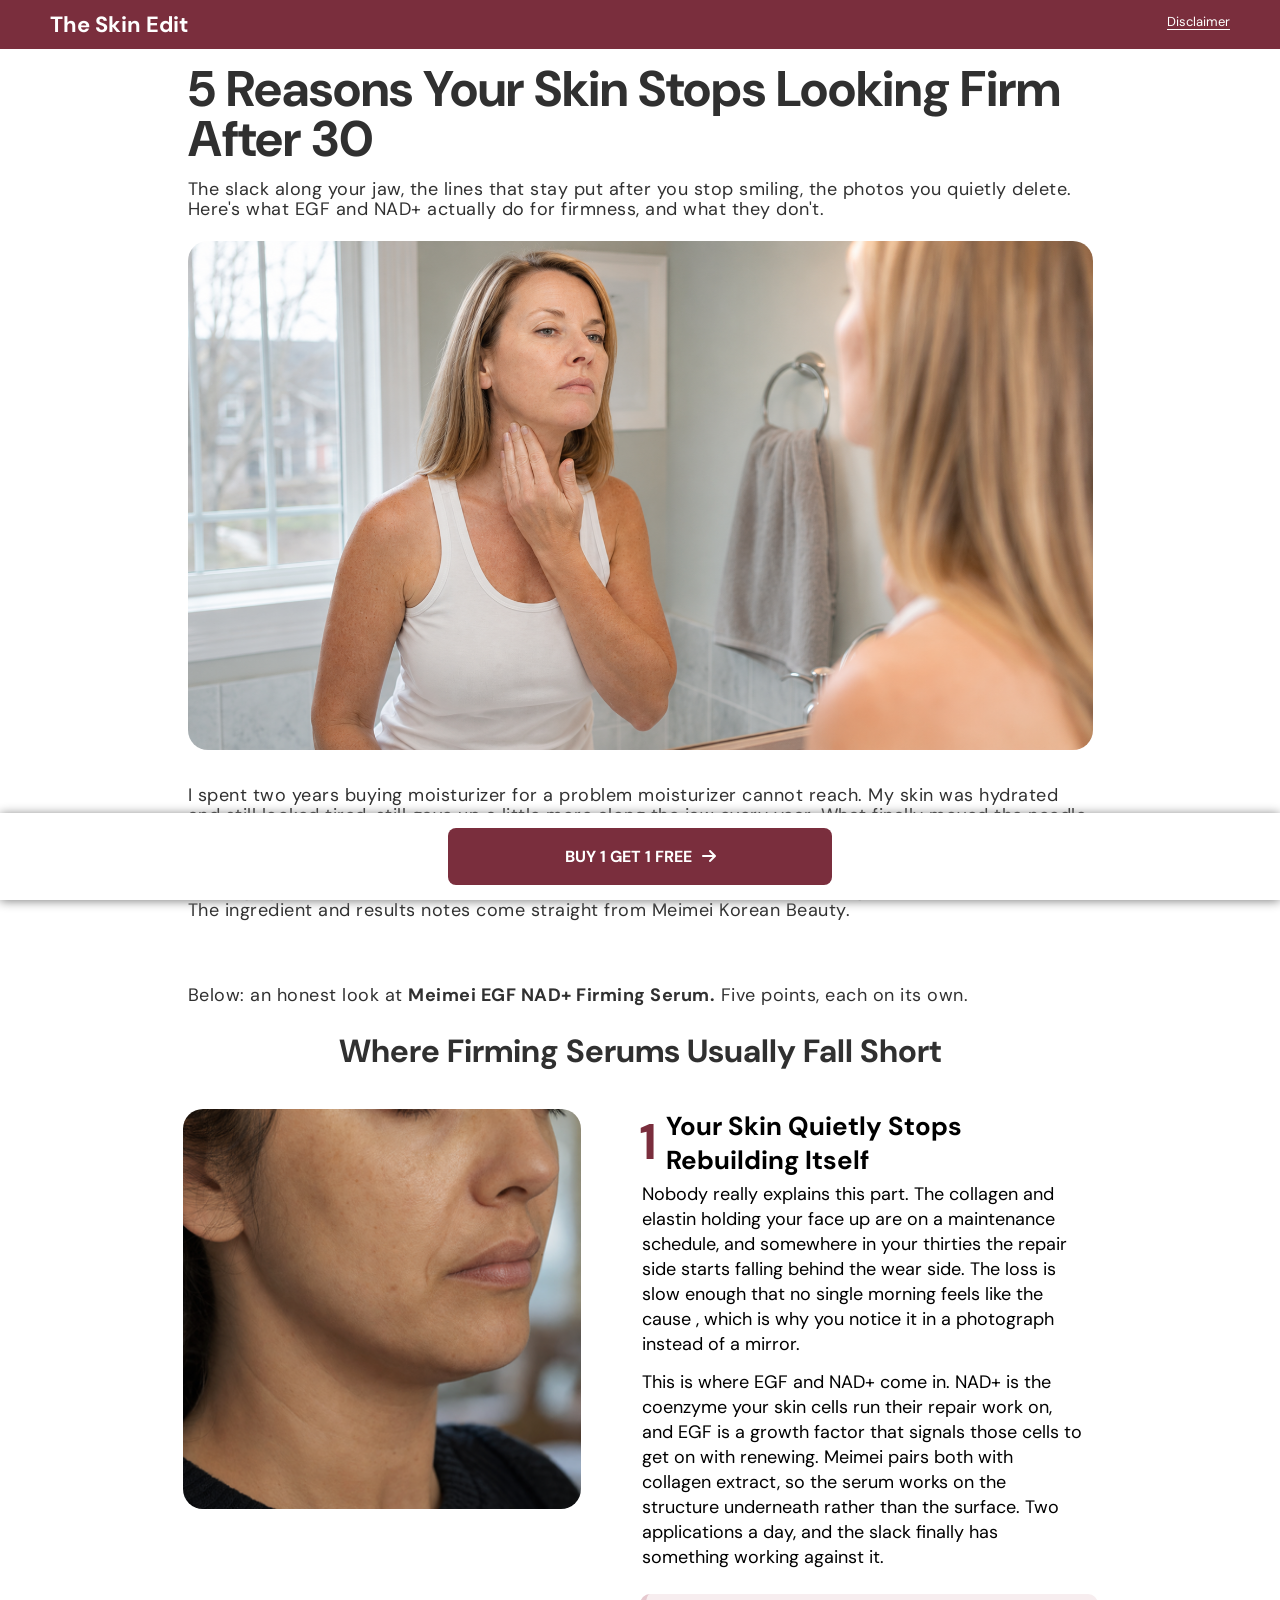
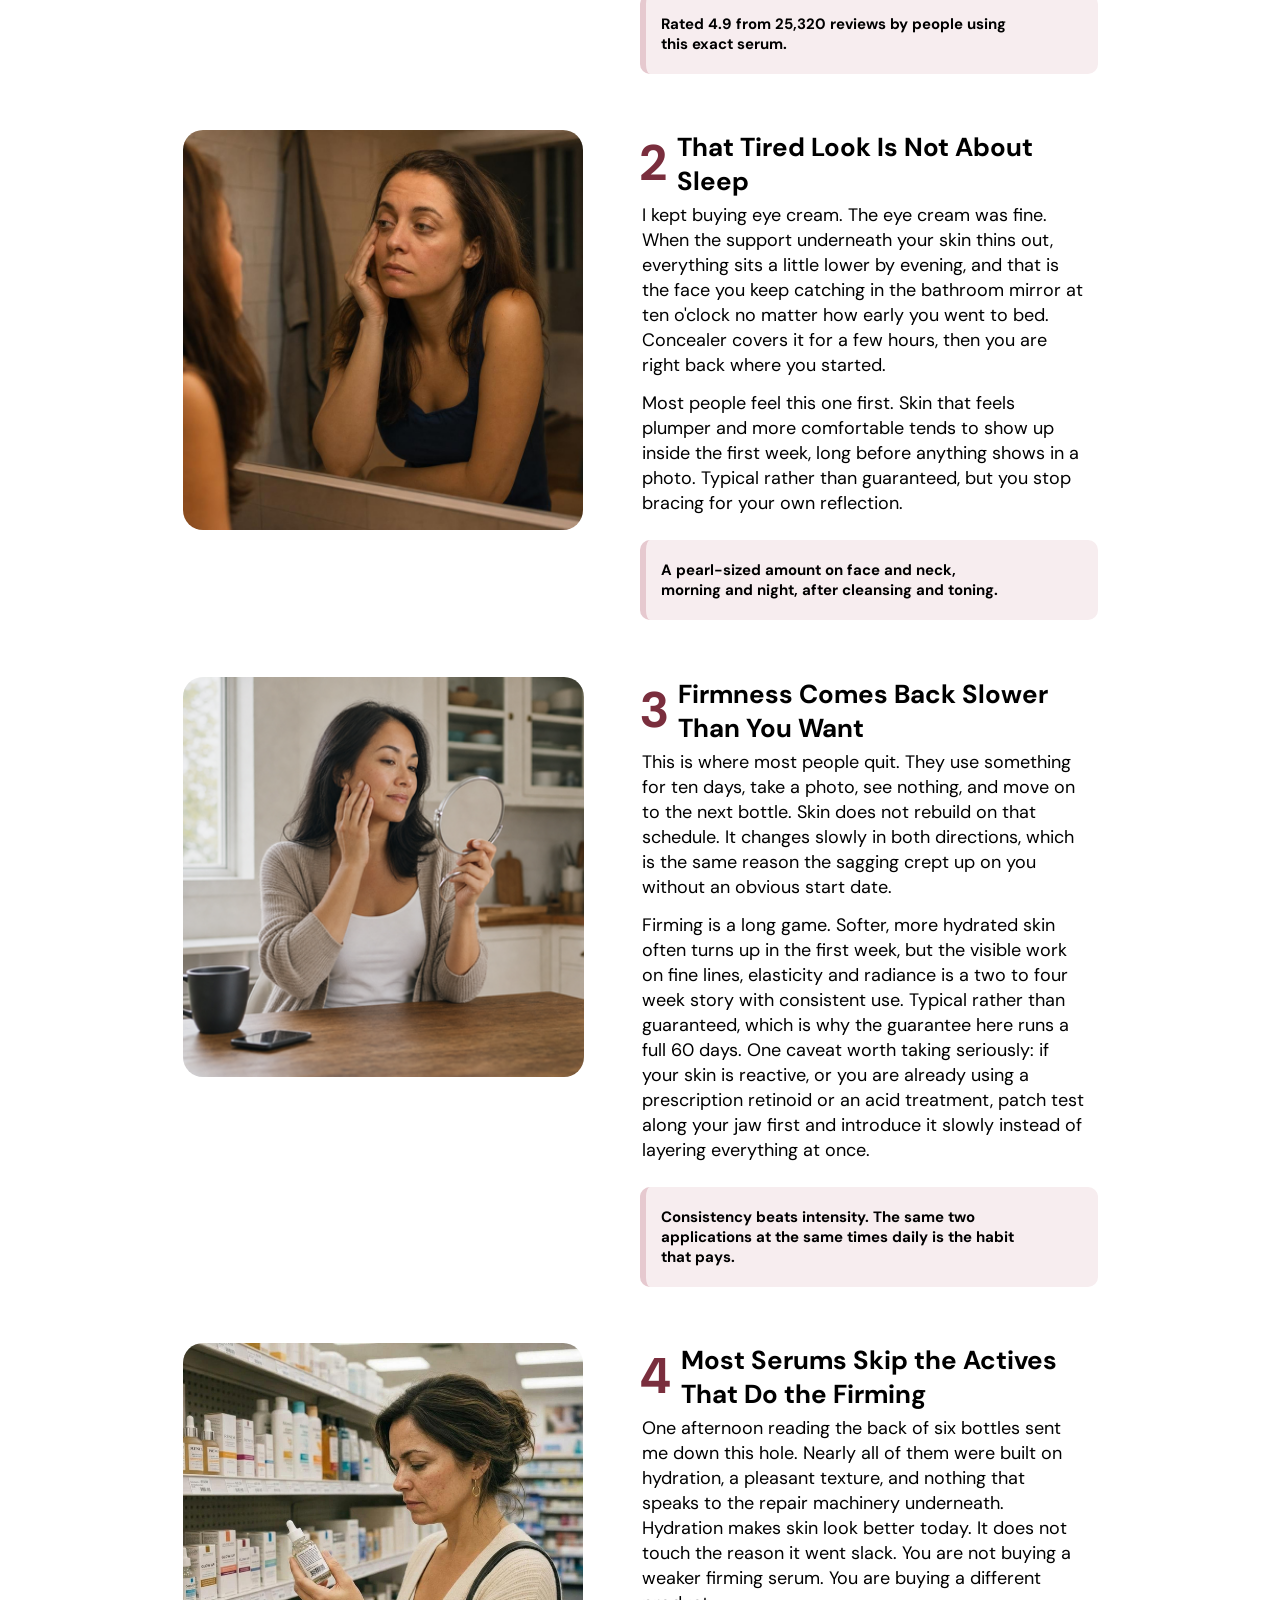
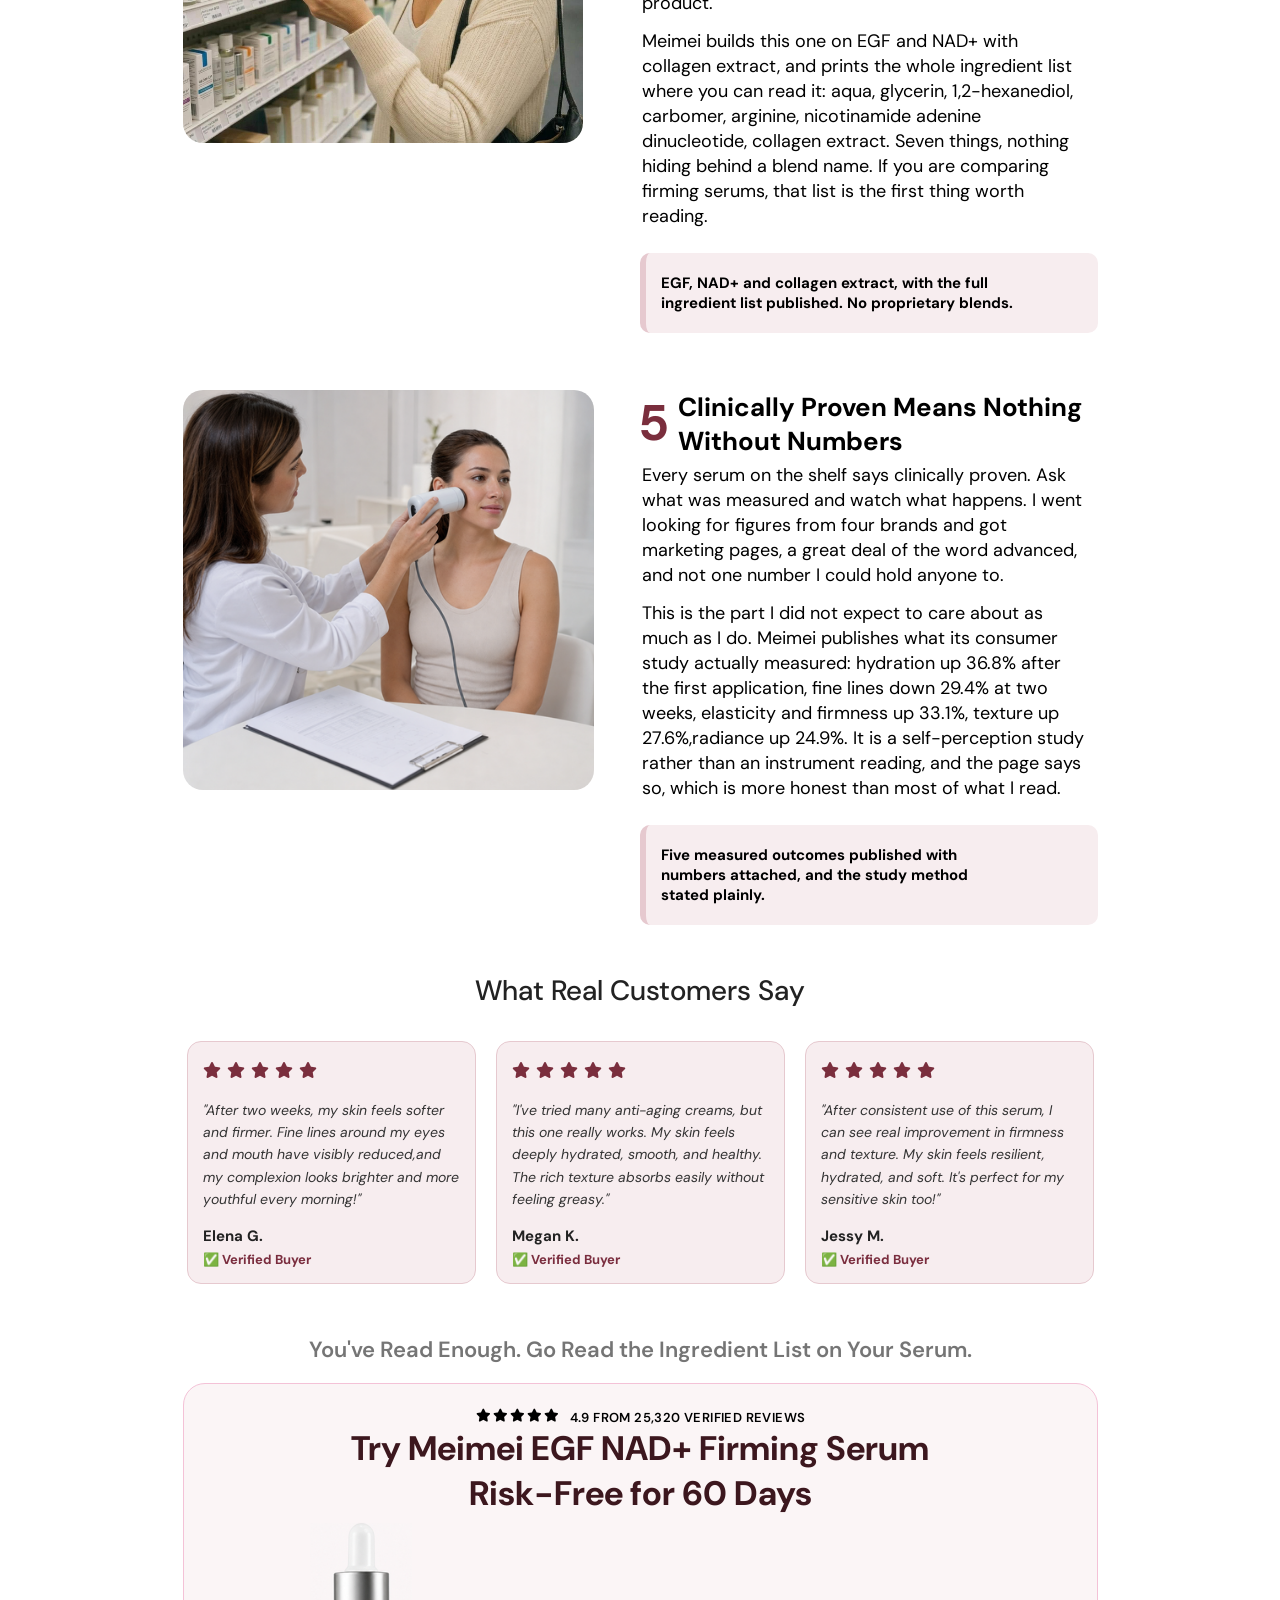
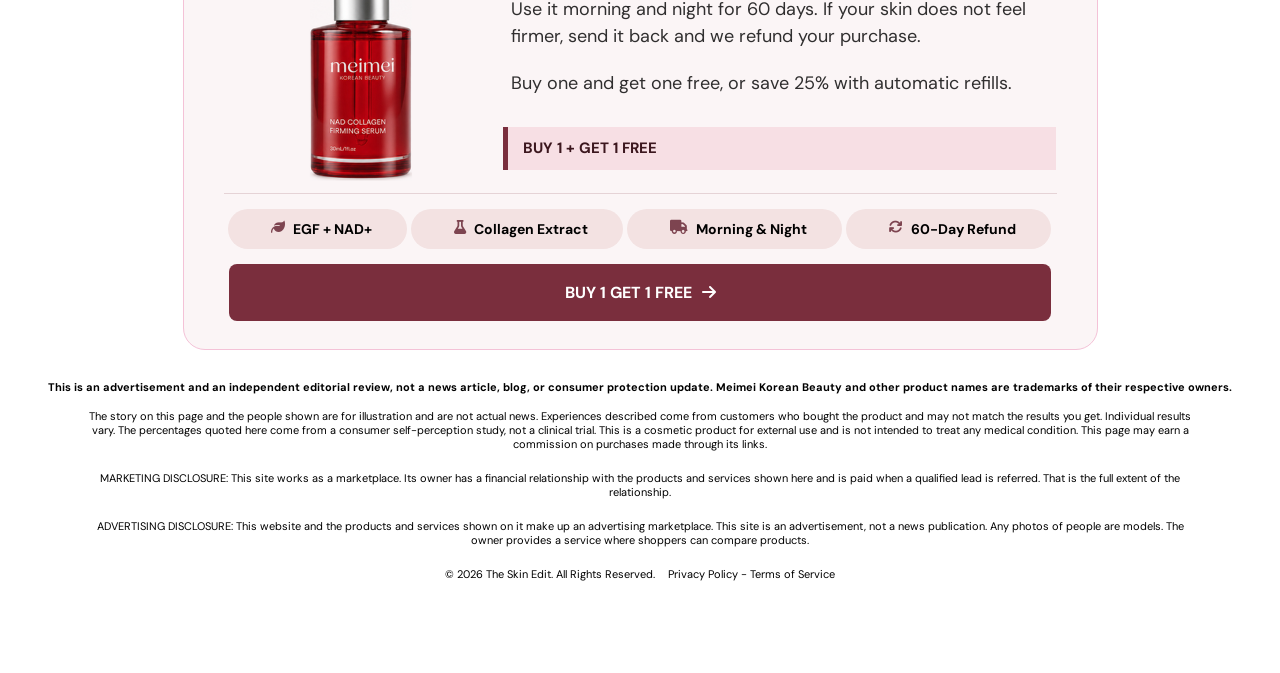
<file: skincare-page/index.html>
<!DOCTYPE html>
<html lang="en">
<head>
  <meta charset="UTF-8">
  <meta name="viewport" content="width=device-width, initial-scale=1.0">
  <title>skin care</title>
                                  <!-- EXTERNAL CSS CDN -->
  <link rel="stylesheet" href="style2.css">
                                  <!-- FONT AWSM CDN -->
  <link rel="stylesheet" href="https://cdnjs.cloudflare.com/ajax/libs/font-awesome/6.7.2/css/all.min.css">
                                  <!-- FONT-FAMILY CDN -->
 
<link rel="preconnect" href="https://fonts.googleapis.com">
<link rel="preconnect" href="https://fonts.gstatic.com" crossorigin>
<link href="https://fonts.googleapis.com/css2?family=DM+Sans:wght@100..900&display=swap" rel="stylesheet">

  </head>
  <body>
       <!------------------------------------------------------ HEADER START --------------------------------------------------------------------->
    <header>
        <div class="container">
            <nav>
                <div class="logo"><h2>The Skin Edit</h2></div>
                <div class="nav-link">
                     <a href="#popup" class="navanchor">Disclaimer</a>
                </div>
                <div id="popup" class="modal">
                    <div class="modal-content">
                        <a href="#" class="closebtn">&times;</a>
                        <h2>Disclaimer</h2>
                        <p>Meimei Korean Beauty and other brand names on this page are trademarks of their respective owners. 
                        This page is an independent editorial review and is not affiliated with, endorsed by, or sponsored
                        by those brands.</p>
        
                        <p>This page is an advertisement and not a news article, blog, or consumer protection update. The story 
                        and any person featured are for illustration only, and results described may not reflect what you
                        personally experience. This page may receive compensation for clicks on or purchases of the products featured.</p>
         
                        <p>Results vary between individuals, and the percentages quoted on this page come from a consumer 
                        self-perception study rather than a clinical trial. This is a cosmetic product for external use only. Patch
                        test before first use, keep it away from the eye area, and stop using it if irritation appears. Speak to a 
                        dermatologist first if your skin is reactive or you are using prescription retinoids or acid treatments. Product details,
                        pricing, and availability are set by the retailer and can change at any time. Please confirm the current details on the 
                        official Meimei Korean Beauty website before you buy.</p>
                    </div>
                </div>
            </nav>
        </div>
    </header>
    <!------------------------------------------------------ HEADER END -------------------------------------------------------------------------->
    <main>
        <!------------------------------------------------------MAIN SECTION-1 START --------------------------------------------------------------------->
    <section class="sec-1">
        <div class="container">

            <div class="content">
                <h1>5 Reasons Your Skin Stops Looking Firm After 30</h1>
                <p class="sec1-p1">The slack along your jaw, the lines that stay put after you stop smiling, the photos you
                 quietly delete. Here's what EGF and NAD+ actually do for firmness, and what they don't.</p>
                 <div class="sec1-img">
                    <img src="allimg/main-sec/img-1.png"/>
                 </div>
                 <p class="sec1-p1">I spent two years buying moisturizer for a problem moisturizer cannot reach. My skin was hydrated 
                and still looked tired, still gave up a little more along the jaw every year. What finally moved the needle was a 
                firming serum built on EGF and NAD+ instead of another cream promising to plump the surface.</p>

                 <p class="sec1-p1">The five points below are what I wish someone had explained before I started spending 
                real money on anti-aging serums. What actually causes the slack, and what a proper firming formula does
                about it. The ingredient and results notes come straight from Meimei Korean Beauty.</p>
                <br>
                <p class="sec1-p1">Below: an honest look at <strong>Meimei EGF NAD+ Firming Serum.</strong> Five points, each on its own.</p>
            </div>
            
        </div>
    </section>
    <!------------------------------------------------------MAIN SECTION-1 OVER ---------------------------------------------------------------------->
    <!------------------------------------------------------SECTION-2 START ---------------------------------------------------------------------->
     <section class="sec-1">
        <div class="container">
            <h2 class="sec2heading">Where Firming Serums Usually Fall Short</h2>
            <div class="sec-2">
                 

                <aside>
                    <img src="allimg/sec-2/img-2.png">
                </aside>
                <article>
                    <h3><p>1</p>Your Skin Quietly Stops Rebuilding Itself</h3>
                    <div class="sec-2pg">
                        <p>Nobody really explains this part. The collagen and elastin 
                        holding your face up are on a maintenance schedule, and somewhere
                        in your thirties the repair side starts falling behind the wear side.
                        The loss is slow enough that no single morning feels like the cause
                        , which is why you notice it in a photograph instead of a mirror.</p>
                        <p>This is where EGF and NAD+ come in. NAD+ is the coenzyme your 
                        skin cells run their repair work on, and EGF is a growth factor that
                     signals those cells to get on with renewing. Meimei pairs both with
                      collagen extract, so the serum works on the structure underneath rather
                       than the surface. Two applications a day, and the slack finally has 
                       something working against it.</p>
                    </div>
                    <div class="rate">
                        <h5>Rated 4.9 from 25,320 reviews by people using this exact serum.</h5>
                    </div>
                </article>

            </div>
               
        </div>
    </section>
     <!------------------------------------------------------SECTION-2 END ---------------------------------------------------------------------->
     <!------------------------------------------------------SECTION-3 START ---------------------------------------------------------------------->
     <section class="sec-1">
        <div class="container">
            <div class="sec-3">
                 

                <aside>
                    <img src="allimg/sec-2/img-3.png">
                </aside>
                <article>
                    <h3><p>2</p>That Tired Look Is Not About Sleep</h3>
                    <div class="sec-3pg">
                        <p>I kept buying eye cream. The eye cream was fine. When the support
                        underneath your skin thins out, everything sits a little lower
                        by evening, and that is the face you keep catching in the bathroom 
                        mirror at ten o'clock no matter how early you went to bed. Concealer
                         covers it for a few hours, then you are right back where you started.</p>
                        <p>Most people feel this one first. Skin that feels plumper and more 
                        comfortable tends to show up inside the first week, long before 
                        anything shows in a photo. Typical rather than guaranteed, but you 
                        stop bracing for your own reflection.</p>
                    </div>
                    <div class="rate">
                        <h5>A pearl-sized amount on face and neck, morning and night, after cleansing and toning.</h5>
                    </div>
                </article>

            </div>
               
        </div>
    </section>
     <!------------------------------------------------------SECTION-3 END ---------------------------------------------------------------------->
     <!------------------------------------------------------SECTION-4 START ---------------------------------------------------------------------->
     <section class="sec-1">
        <div class="container">
            <div class="sec-4">
                
                <aside>
                    <img src="allimg/sec-2/img-4.png">
                </aside>
                <article>
                    <h3><p>3</p>Firmness Comes Back Slower Than You Want</h3>
                    <div class="sec-4pg">
                        <p>This is where most people quit. They use something for ten days,
                        take a photo, see nothing, and move on to the next bottle. Skin
                        does not rebuild on that schedule. It changes slowly in both 
                        directions, which is the same reason the sagging crept up on 
                        you without an obvious start date.</p>
                        <p>Firming is a long game. Softer, more hydrated skin often 
                        turns up in the first week, but the visible work on fine lines, 
                        elasticity and radiance is a two to four week story with 
                    consistent use. Typical rather than guaranteed, which is why
                     the guarantee here runs a full 60 days. One caveat worth taking
                     seriously: if your skin is reactive, or you are already using a prescription retinoid or an acid treatment, patch test along your jaw first and introduce it slowly instead of layering everything at once.</p>
                    </div>
                    <div class="rate">
                        <h5>Consistency beats intensity. The same two applications at the same times daily is the habit that pays.</h5>
                    </div>
                </article>

            </div>
               
        </div>
       
    </section> 
     <!------------------------------------------------------SECTION-4 END ---------------------------------------------------------------------->
      <!------------------------------------------------------SECTION-5 START ---------------------------------------------------------------------->
    <section class="sec-1">
        <div class="container">
            <div class="sec-5">
                
                <aside>
                    <img src="allimg/sec-2/img-5.png">
                </aside>
                <article>
                    <h3><p>4</p>Most Serums Skip the Actives That Do the Firming</h3>
                    <div class="sec-5pg">
                        <p>One afternoon reading the back of six bottles sent me down 
                            this hole. Nearly all of them were built on hydration, a pleasant
                             texture, and nothing that speaks to the repair machinery underneath.
                              Hydration makes skin look better today. It does not touch the
                               reason it went slack. You are not buying a weaker firming serum.
                                You are buying a different product.</p>
                        <p>Meimei builds this one on EGF and NAD+ with collagen extract,
                             and prints the whole ingredient list where you can read it: 
                             aqua, glycerin, 1,2-hexanediol, carbomer, arginine, nicotinamide
                              adenine dinucleotide, collagen extract. Seven things, 
                            nothing hiding behind a blend name. If you are comparing firming 
                            serums, that list is the first thing worth reading.</p>
                    </div>
                    <div class="rate">
                        <h5>EGF, NAD+ and collagen extract, with the full ingredient list published. No proprietary blends.</h5>
                    </div>
                </article>

            </div>
               
        </div>
    </section>
     <!------------------------------------------------------SECTION-5 END ---------------------------------------------------------------------->
     <!------------------------------------------------------SECTION-6 START ---------------------------------------------------------------------->
    <section class="sec-1">
        <div class="container">
            <div class="sec-6">
                
                <aside>
                    <img src="allimg/sec-2/img-6.png">
                </aside>
                <article>
                    <h3><p>5</p>Clinically Proven Means Nothing Without Numbers</h3>
                    <div class="sec-4pg">
                        <p>Every serum on the shelf says clinically proven. Ask what was measured and watch what happens. 
                        I went looking for figures from four brands and got marketing pages, 
                        a great deal of the word advanced, and not one number I could hold anyone to.</p>
                        <p>This is the part I did not expect to care about as much as I do. Meimei publishes what its consumer
                        study actually measured: hydration up 36.8% after the first application, fine lines down 29.4% at
                        two weeks, elasticity and firmness up 33.1%, texture up 27.6%,radiance up 24.9%. It is a self-perception
                        study rather than an instrument reading, and the page says so, which is more honest than most of what I read.</p>
                    </div>
                    <div class="rate">
                        <h5>Five measured outcomes published with numbers attached, and the study method stated plainly.</h5>
                    </div>
                </article>

            </div>
               
        </div>
    </section>
     <!------------------------------------------------------SECTION-6 END ---------------------------------------------------------------------->
     <!------------------------------------------------------SECTION-7 START ---------------------------------------------------------------------->
     <section>
        <div class="container">
            <div class="sec-7 customer-review">
                <h3>What Real Customers Say</h3>
                <!------------------------------------------ REVIEW CARD-1  --------------------------------->
                <div class="customer-review-card">
                    <div class="review-card-1">
                        <div class="review-icon">
                             <i class="fa-solid fa-star"></i>
                             <i class="fa-solid fa-star"></i>
                             <i class="fa-solid fa-star"></i>
                             <i class="fa-solid fa-star"></i> 
                             <i class="fa-solid fa-star"></i>
                        </div>
                        <p>"After two weeks, my skin feels softer and firmer. Fine
                        lines around my eyes and mouth have visibly reduced,and my 
                        complexion looks brighter and more youthful every morning!"</p>
                        <h5>Elena G.</h5>
                        <h6><span>✅</span> Verified Buyer</h6>
                    </div>
                
                 <!------------------------------------------ REVIEW CARD-2  --------------------------------->
                    <div class="review-card-1">
                        <div class="review-icon">
                             <i class="fa-solid fa-star"></i>
                             <i class="fa-solid fa-star"></i>
                             <i class="fa-solid fa-star"></i>
                             <i class="fa-solid fa-star"></i> 
                             <i class="fa-solid fa-star"></i>
                        </div>
                        <p>"I've tried many anti-aging creams, 
                        but this one really works. My skin feels deeply 
                        hydrated, smooth, and healthy. The rich texture 
                        absorbs easily without feeling greasy."</p>
                        <h5>Megan K.</h5>
                        <h6><span>✅</span> Verified Buyer</h6>
                    </div>
                 <!------------------------------------------ REVIEW CARD-3  --------------------------------->
                    <div class="review-card-1">
                        <div class="review-icon">
                             <i class="fa-solid fa-star"></i>
                             <i class="fa-solid fa-star"></i>
                             <i class="fa-solid fa-star"></i>
                             <i class="fa-solid fa-star"></i> 
                             <i class="fa-solid fa-star"></i>
                        </div>
                        <p>"After consistent use of this serum, 
                            I can see real improvement in firmness and texture. 
                            My skin feels resilient, hydrated, and soft. It's
                         perfect for my sensitive skin too!"</p>
                        <h5>Jessy M.</h5>
                        <h6><span>✅</span> Verified Buyer</h6>
                    </div>
                </div>
        </div>
     </section>
<!------------------------------------------------------SECTION-7 END ---------------------------------------------------------------------->
<!------------------------------------------------------SECTION-8 START -------------------------------------------------------------------->
<section>
    <div class="container">
        <div class="sec-8">
             <h3>You've Read Enough. Go Read the Ingredient List on Your Serum.</h3>
            <div class="sec-8-bg">
                  <div class="rate-heading">
                        <div class="rate-icon">
                            <i class="fa-solid fa-star"></i>
                            <i class="fa-solid fa-star"></i>
                            <i class="fa-solid fa-star"></i>
                            <i class="fa-solid fa-star"></i> 
                            <i class="fa-solid fa-star"></i>
                            <p>4.9 FROM 25,320 VERIFIED REVIEWS</p>
                        </div>
                        <h4>Try Meimei EGF NAD+ Firming Serum Risk-Free for 60 Days</h4>
                   </div>
                <div class="product">
                    <aside>
                        <img src="allimg/sec-8/serum.png" alt="serum"/>
                    </aside>
                    <article>
                        <p class="pg-details-1">Use it morning and night for 60 days. If your skin does not feel firmer, send it back and we refund your purchase.    </p>
                        <p class="pg-details-2">Buy one and get one free, or save 25% with automatic refills.</p>
                        <h5>BUY 1 + GET 1 FREE</h5>
                    </article>
                </div>
                <div class="qualities">
                    <h2><i class="fa-solid fa-leaf"></i>  EGF + NAD+</h2>
                    <h2><i class="fa-solid fa-flask"></i>  Collagen Extract</h2>
                    <h2><i class="fa-solid fa-truck"></i>  Morning & Night</h2>
                    <h2><i class="fa-solid fa-arrows-rotate"></i> 60-Day Refund</h2>
                </div>
                <div class="product-link">
                    <a href="#">BUY 1 GET 1 FREE</a><i class="fa-solid fa-arrow-right"></i>
                </div>
          </div>
          
          

        </div>
    </div>
    <div class="container-fluid">
            <div class="footer-pg">
                <h6>This is an advertisement and an independent editorial review, not a news article,
                blog, or consumer protection update. Meimei Korean Beauty and other product names are trademarks of their respective owners.</h6>
                <p>The story on this page and the people shown are for illustration and are not actual news. Experiences described come
                from customers who bought the product and may not match the results you get. Individual results vary. The percentages quoted
                here come from a consumer self-perception study, not a clinical trial. This is a cosmetic product for external use and is not 
                intended to treat any medical condition. This page may earn a commission on purchases made through its links.</p>
                <p>MARKETING DISCLOSURE: This site works as a marketplace. Its owner has a financial relationship with the products and services
                    shown here and is paid when a qualified lead is referred. That is the full extent of the relationship.</p>
                <p>ADVERTISING DISCLOSURE: This website and the products and services shown on it make up an advertising marketplace. This site is an advertisement, 
                not a news publication. Any photos of people are models. The owner provides a service where shoppers can compare products.</p>
                <p>© 2026 The Skin Edit. All Rights Reserved. <span>Privacy Policy - Terms of Service</span></p>
            </div>
          </div>
</section>
<!------------------------------------------------------SECTION-8 END -------------------------------------------------------------------->
 <footer class="">
            <div class="product-link-btn">
                <a href="#">BUY 1 GET 1 FREE</a><i class="fa-solid fa-arrow-right"></i>
            </div>
        </footer>
    </main>
    
  </body>

</html>
</file>
<file: skincare-page/style2.css>
* {
  box-sizing: border-box;
  margin: 0;
  padding: 0;
  font-family: "Inter";
  font-family: 'DM Sans', sans-serif;
}
html{
  scroll-behavior: smooth;
}
header{
    background-color: #7A2E3D;
}
.container{
    max-width: 1200px;
    margin: 0 auto;
    /* border: 2px solid yellow; */
    padding: 10px;
}
nav{
    /* border: 1px solid white; */
    display: grid;
    grid-template-columns: 1fr 1fr;
}
.logo h2{
    color: white;
    font-size: 22px;
    font-family: 'DM Sans', sans-serif;
}
.nav-link{
   text-align: right;
   /* border: 1px solid white;   */
}
.navanchor{
    color: white;
    text-underline-offset: 3px;
    font-size: 13px;
}
.modal{
    display:none;
    position:fixed;
    inset:0;
    background:rgba(0,0,0,.5);
}
.modal-content{
    background:#fff;
    width:80%;
    max-width:600px;
    padding:20px;
    border-radius:12px;
    position:absolute;
    top:50%;
    left:50%;
    transform:translate(-50%,-50%);
    position: relative;
    line-height: 5px;
}
.modal:target{
    display:block;
}
.closebtn{
    position: absolute;
    right: 8px;
    font-weight: 700;
    top: 10px;
    padding: 8px;
    font-size: 30px;
    text-decoration: none;
    color: #999;
}
.modal-content h2{
    padding: 0px 0px 8px 20px;
    font-size: 19px;
    color: #3c171e
}
.modal-content p{
    line-height: 1.65;
    font-size: 13px;
    color: #444;
    padding: 5px 25px 5px 25px;
    word-spacing: 1.8px;
}
/* ---------------------HEADER CSS OVER ----------------------*/
/* ---------------------MAINSECTION CSS START ----------------*/
section .container{
    max-width: 935px;
    /* border: 1px solid black; */
}
section .container .content{
    /* border: 1px solid black; */
    line-height: 50px;
    padding: 5px;
}
section   h1{
    font-size: 50px;
    color: #303030;
}
.sec1-img img{
    max-width: 100%;
    border-radius: 20px;
    margin-top: 2.4%;
}
.sec1-p1{
    font-size: 18px;
    color: #000000cf;
    line-height: 20px;
    letter-spacing: 0.5px;
    padding: 15px 0px 0px 0px;
}
/* ---------------------MAINSECTION CSS OVER ----------------*/
/* ---------------------SECTION-2 CSS START ----------------*/
.sec2heading{
    font-size: 32px;
    color: #303030;
    text-align: center;
}
.sec-2{
    /* border: 1px solid black; */
    display: grid;
    grid-template-columns: 1fr 1fr;
    margin-top: 4%;
}
.sec-2 aside{
    /* border: 2px solid black; */
    max-width: 95%;
    max-height: 400px;
}
.sec-2 aside img{
    border-radius: 20px;
    max-width: 100%;
    height: 100%;
}
.sec-2 article h3 {
    font-size: 26px;
    display: flex;
    /* border: 1px solid black; */
}
.sec-2 article h3 p{
    color: #7A2E3D;
    font-size: 50px;
    padding: 0px 10px 0px 0px;
    /* border: 1px solid black; */
}
.sec-2pg{
    /* border: 2px solid green; */
    line-height: 25px;
} 
.sec-2pg p{
    font-size: 18px;
    line-height: 25px;
    padding: 5px 12px 8px 2px;
}
.sec-2 article .rate {
    margin-top: 3.5%;
}
.sec-2 article .rate h5{
    background-color: #f7edef;
    /* border: 1px solid black; */
    font-size: 15px;
    padding: 20px 80px 20px 15px;
    border-left: 6px solid #e6c9cf;
    border-radius: 10px 10px 10px 10px;
    border-right: none;
    border-top: none;
    border-bottom: none;
}
/*----------------------------- sec-3 css start-------------------- */
.sec-3 article h3 {
    font-size: 26px;
    display: flex;
}
.sec-3 article h3 p{
    color: #7A2E3D;
    font-size: 50px;
    padding: 0px 10px 0px 0px;
    /* border: 1px solid black; */
}
.sec-3 aside{
    max-width: 90%;
    max-height: 400px;
    /* border: 1px solid black; */
}
.sec-3 aside img{
    border-radius: 20px;
    max-width: 100%;
    height: 100%;
}
.sec-3{
    /* border: 1px solid black; */
    display: grid;
    grid-template-columns: 1fr 1fr;
    margin-top: 4%;
}
.sec-3pg{
    /* border: 2px solid green; */
    line-height: 25px;
} 
.sec-3pg p{
    font-size: 18px;
    line-height: 25px;
    padding: 5px 12px 8px 2px;
}
.sec-3 article .rate {
    margin-top: 3.5%;
}
.sec-3 article .rate h5{
    background-color: #f7edef;
    /* border: 1px solid black; */
    font-size: 15px;
    padding: 20px 80px 20px 15px;
    border-left: 6px solid #e6c9cf;
    border-radius: 10px 10px 10px 10px;
    border-right: none;
    border-top: none;
    border-bottom: none;
}
/* ---------------------SECTION-3 CSS OVER ----------------*/



/*----------------------------- sec-4 css start-------------------- */
.sec-4 article h3 {
    font-size: 26px;
    display: flex;
}
.sec-4 article h3 p{
    color: #7A2E3D;
    font-size: 50px;
    padding: 0px 10px 0px 0px;
    /* border: 1px solid black; */
}
.sec-4 aside{
    max-width: 90%;
    max-height: 400px;
    /* border: 1px solid black; */
}
.sec-4 aside img{
    border-radius: 20px;
    max-width: 100%;
    height: 100%;
}
.sec-4{
    /* border: 1px solid black; */
    display: grid;
    grid-template-columns: 1fr 1fr;
    margin-top: 4%;
}
.sec-4pg{
    /* border: 2px solid green; */
    line-height: 25px;
} 
.sec-4pg p{
    font-size: 18px;
    line-height: 25px;
    padding: 5px 12px 8px 2px;
}
.sec-4 article .rate {
    margin-top: 3.5%;
}
.sec-4 article .rate h5{
    background-color: #f7edef;
    /* border: 1px solid black; */
    font-size: 15px;
    padding: 20px 80px 20px 15px;
    border-left: 6px solid #e6c9cf;
    border-radius: 10px 10px 10px 10px;
    border-right: none;
    border-top: none;
    border-bottom: none;
}
/* ---------------------SECTION-4 CSS OVER ----------------*/


/*----------------------------- sec-5 css start-------------------- */
.sec-5 article h3 {
    font-size: 26px;
    display: flex;
}
.sec-5 article h3 p{
    color: #7A2E3D;
    font-size: 50px;
    padding: 0px 10px 0px 0px;
    /* border: 1px solid black; */
}
.sec-5 aside{
    max-width: 90%;
    max-height: 400px;
    /* border: 1px solid black; */
}
.sec-5 aside img{
    border-radius: 20px;
    max-width: 100%;
    height: 100%;
}
.sec-5{
    /* border: 1px solid black; */
    display: grid;
    grid-template-columns: 1fr 1fr;
    margin-top: 4%;
}
.sec-5pg{
    /* border: 2px solid green; */
    line-height: 25px;
} 
.sec-5pg p{
    font-size: 18px;
    line-height: 25px;
    padding: 5px 12px 8px 2px;
}
.sec-5 article .rate {
    margin-top: 3.5%;
}
.sec-5 article .rate h5{
    background-color: #f7edef;
    /* border: 1px solid black; */
    font-size: 15px;
    padding: 20px 80px 20px 15px;
    border-left: 6px solid #e6c9cf;
    border-radius: 10px 10px 10px 10px;
    border-right: none;
    border-top: none;
    border-bottom: none;
}
/* ---------------------SECTION-5 CSS OVER ----------------*/
/*----------------------------- sec-6 css start-------------------- */
.sec-6 article h3 {
    font-size: 26px;
    display: flex;
}
.sec-6 article h3 p{
    color: #7A2E3D;
    font-size: 50px;
    padding: 0px 10px 0px 0px;
    /* border: 1px solid black; */
}
.sec-6 aside{
    max-width: 90%;
    max-height: 400px;
    /* border: 1px solid black; */
}
.sec-6 aside img{
    border-radius: 20px;
    width: 100%;
    height: 100%;
}
.sec-6{
    /* border: 1px solid black; */
    display: grid;
    grid-template-columns: 1fr 1fr;
    margin-top: 4%;
}
.sec-6pg{
    /* border: 2px solid green; */
    line-height: 25px;
} 
.sec-6pg p{
    font-size: 18px;
    line-height: 25px;
    padding: 5px 12px 8px 2px;
}
.sec-6 article .rate {
    margin-top: 3.5%;
}
.sec-6 article .rate h5{
    background-color: #f7edef;
    /* border: 1px solid black; */
    font-size: 15px;
    padding: 20px 80px 20px 15px;
    border-left: 6px solid #e6c9cf;
    border-radius: 10px 10px 10px 10px;
    border-right: none;
    border-top: none;
    border-bottom: none;
}
/* ---------------------SECTION-6 CSS OVER ----------------*/
/* ---------------------SECTION-7 CSS START ----------------*/
.sec-7 h3{
    font-size: 28px;
    font-weight: 500;
    color: #222;
    text-align: center;
    margin: 3% 0 3% 0; 
}
.sec-7 .customer-review-card{
    /* border: 1px solid green; */
    display: grid;
    grid-template-columns: 1fr 1fr 1fr;
    padding: 4px;
    gap: 20px;
}
.customer-review-card .review-card-1{
    /* border: 2px solid yellow; */
    padding: 15px;
    background-color: #f7edef;
    border: 1px solid #e6c9cf;
    border-radius: 14px;
}
.customer-review-card .review-card-1 .review-icon i{
    color: #7a2e3d;
    font-size: 16px;
    letter-spacing: 2px;
    margin: 2% 0 6% 0;
}
.customer-review-card .review-card-1  p{
    font-size: 14px;
    color: #333;
    font-style: italic;
    line-height: 1.6;
    margin: 2% 0 6% 0;
}
.customer-review-card .review-card-1 h5{
    font-size: 15px;
    color: #222;
    margin: 2% 0 2% 0;
}
.customer-review-card .review-card-1 h6{
    font-size: 13px;
    color: #7a2d3e;
}
/* ---------------------SECTION-7 CSS END ----------------*/
/* ---------------------SECTION-8 CSS START ----------------*/
.sec-8 h3{
    font-size: 22px;
    font-weight: 500;
    color: #0000008A;
    text-align: center;
    font-weight: 600;
    margin: 3% 0 2% 0; 
}
.sec-8 .rate-heading{
    /* border: 1px solid green; */
    text-align: center;
    padding: 20px 0 0 0;
}
.rate-heading .rate-icon{
    /* border: 2px solid red; */
    display: inline-flex;
    font-size: 13px;
}
.rate-heading .rate-icon i {
    /* border: 1px solid blue; */
    padding: 0px 1px 0px 1px;
}
.rate-heading .rate-icon p {
    /* border: 1px solid blue; */
    font-weight: 600;
    letter-spacing: 0.4px;
    padding: 0px 0px 0px 10px;
}
.sec-8 .rate-heading h4{
    font-size: 34px;
    color: #3c171e;
    padding: 0px 160px 0px 160px;
}
.sec-8  .product{
    border-bottom: 1px solid #E5D3D6;
    display: grid;
    grid-template-columns: 33% 67%;
    margin: 0px 40px 0px 40px;
}
.sec-8-bg{
    background-color: #fbf5f6;
    border-radius: 22px;
    padding: 0px 0px 28px 0px;
     border: 1px solid #F4C2D7;
}
.sec-8  aside{
   /* border: 1px solid black; */
   text-align: center;
}
.sec-8  aside img{
   height: 272px;
   max-width: 210px;
}
.sec-8  article{
   /* border: 1px solid black; */
    font-size: 18px;
    color: #000000cf;
    line-height: 27px;
    padding: 10px 0px 10px 5px;
}
.sec-8  article .pg-details-1{
    padding: 70px 0px 0px 8px;
}
.sec-8  article .pg-details-2{
    padding: 20px 0px 30px 8px;
}
.sec-8  article h5{
    font-size: 15px;
    background-color: #f7dfe4;
    color: #3c171e;
    border-left: 5px solid #7a2e3d;
    padding: 8px 8px 8px 15px;
}
.sec-8 .qualities{
    /* border: 1px solid black; */
    margin: 0 auto;
    text-align: center;
    width: 93%;
    padding: 15px 0px 15px 0px;
}
.sec-8 .qualities h2 i{
    color: #7D4450;
    padding: 0px 8px 0px 8px;
    /* border: 1px solid black; */
}
.sec-8 .qualities h2{
    /* border: 1px solid black; */
    display: inline-flex;
    font-size: 14px;
    padding: 11px 35px 11px 35px;
    border-radius: 20px;
    background-color: #F3E2E2;
} 
.product-link{
    background-color: #7a2e3d;
    max-width: 90%;
    margin: 0 auto;
    padding: 18px 0px 18px 0px;
    text-align: center;
    border-radius: 8px;
}
.product-link a{
    color: white;
    text-decoration: none;
    font-weight: 700;
     
}
.product-link i{
    color: white;
    padding: 0px 0px 0px 10px;
}
section .container-fluid{
    max-width: 1330px;
    margin: 0 auto;
    padding: 20px 0px 0px 0px ;
    /* border: 1px solid black; */
}
.footer-pg{
    text-align: center;
}
.footer-pg h6{
    font-size: 11px;
}
.footer-pg p{
    font-size: 11px;
    padding: 15px 80px 5px 80px;
}
.footer-pg p span{
    padding: 0px 0px 0px 10px;
}
/* ---------------------SECTION-8 CSS END ----------------*/
/* ----------------------FOOTER CSS START---------------- */
footer{
    /* border: 1px solid black; */
    padding: 15px 0px 15px 0px;
    position: sticky;
    bottom: 0;
    left: 0;    
    z-index: 1000;
    box-shadow: 0 1px 10px gray;
    width: 100%;
    background-color: white;
}
footer .product-link-btn{
    /* border: 2px solid black; */
    max-width: 30%;
    margin: 0 auto;
    background-color: #7a2e3d;
    padding: 18px 0px 18px 0px;
    text-align: center;
    border-radius: 8px;
}
footer .product-link-btn a{
    color: white;
    text-decoration: none;
    font-weight: 700;
}
footer .product-link-btn i{
    color: white;
    padding: 0px 0px 0px 10px;
}


 /* -----------------------------------------------------MEDIA QUERY START--------------------------------------------------------------- */
@media screen and (max-width: 428px){
    /*------------ HEDER MEDIA QUERY START----------- */
   .modal-content{
       background: linear-gradient(135deg, rgba(255,255,255, 0.9), rgba(255,255,255, 0.9));
        width:100%;
        padding: 5px;
        top: 40%;
        left: 50%;
        transform:translate(-50%,-40%);
        line-height: 0;
    }
    .modal-content h2{
        padding: 15px 0px 15px 10px;
        font-size: 19px;
    }
    .modal-content p{
        line-height: 1.25;
        font-size: 12px;
        padding: 5px 10px 5px 10px;
        word-spacing: 1.5px;
    }
    /*------------ HEDER MEDIA QUERY END----------- */
    /* ------------SEC-1 MEDIA-QUERY start------------ */
    section   h1{
        font-size: 25px;
    }
    section .container .content{
        line-height: 30px;
    }
    .sec1-p1{
        letter-spacing: 0px;
        font-size: 15px;
    }
     /* ------------SEC-1 MEDIA-QUERY end------------ */
    /* ------------SEC-2 MEDIA-QUERY start------------ */
    .sec2heading{
        font-size: 25px;
    }
    .sec-2{
        grid-template-columns: 1fr;
        grid-template-rows: 1fr;
        /* border: px solid black; */
    }
    .sec-2 aside{
        max-width: 100%;
        max-height: 400px;
    }
    .sec-2 article h3 p{
        font-size: 37px;
        padding: 0px 10px 0px 0px;
    }
    .sec-2 article h3 {
        font-size: 16px;
        padding: 20px 0px 0px 0px;
        align-items: center;
    }
    .sec-2pg p{
        font-size: 15px;
        padding: 20px 8px 0px;
    }
    .sec-2 article .rate h5{
        font-size: 12px;
        padding: 20px 0px 20px 15px;
    }
     /* ------------SEC-2 MEDIA-QUERY end------------ */
     /* ------------SEC-3 MEDIA-QUERY start------------ */
    .sec-3 article h3 p{
        font-size: 37px;
         padding: 0px 10px 0px 0px;
    } 
    .sec-3{
        grid-template-columns: 1fr;
        grid-template-areas:
            "heading"
            "image"
            "pg"
            "rating";
    }
    .sec-3 article{
        display: contents;
    }
    .sec-3 article h3{
        grid-area: heading;
        font-size: 16px;
        padding: 20px 0px 0px 0px;
        align-items: center;
    }
    .sec-3 aside{
        grid-area: image;
        max-width: 100%;
    }
    .sec-3pg{
        grid-area: pg;
        font-size: 15px;
        padding: 5px 0px 8px 0px;
    }
    .sec-3pg p{
        font-size: 15px;
        padding: 5px 10px 8px 0px;
    }
    .sec-3 article .rate{
        grid-area: rating;
    }
    .sec-3 article .rate h5{
        font-size: 12px;
        padding: 20px 0px 20px 15px;
    }
     /* ------------SEC-3 MEDIA-QUERY end------------ */
      /* ------------SEC-4 MEDIA-QUERY start------------ */

    .sec-4 article h3 p{
        font-size: 37px;
         padding: 0px 10px 0px 0px;
    } 
    .sec-4{
        grid-template-columns: 1fr;
        grid-template-areas:
            "heading"
            "image"
            "pg"
            "rating";
    }
    .sec-4 article{
        display: contents;
    }
    .sec-4 article h3{
        grid-area: heading;
        font-size: 16px;
        padding: 20px 0px 0px 0px;
        align-items: center;
    }
    .sec-4 aside{
        grid-area: image;
        max-width: 100%;
    }
    .sec-4pg{
        grid-area: pg;
        font-size: 15px;
        padding: 5px 0px 8px 0px;
    }
    .sec-4pg p{
        font-size: 15px;
        padding: 5px 10px 8px 0px;
    }
    .sec-4 article .rate{
        grid-area: rating;
    }
    .sec-4 article .rate h5{
        font-size: 12px;
        padding: 20px 0px 20px 15px;
    }
     /* ------------SEC-4 MEDIA-QUERY end------------ */
      /* ------------SEC-5 MEDIA-QUERY start------------ */
    .sec-5 article h3 p{
        font-size: 37px;
         padding: 0px 10px 0px 0px;
    } 
    .sec-5{
        grid-template-columns: 1fr;
        grid-template-areas:
            "heading"
            "image"
            "pg"
            "rating";
    }
    .sec-5 article{
        display: contents;
    }
    .sec-5 article h3{
        grid-area: heading;
        font-size: 16px;
        padding: 20px 0px 0px 0px;
        align-items: center;
        /* border: 1px solid black; */
    }
    .sec-5 aside{
        grid-area: image;
        max-width: 100%;
    }
    .sec-5pg{
        grid-area: pg;
        font-size: 15px;
        padding: 5px 0px 8px 0px;
    }
    .sec-5pg p{
        font-size: 15px;
        padding: 5px 10px 8px 0px;
    }
    .sec-5 article .rate{
        grid-area: rating;
    }
    .sec-5 article .rate h5{
        font-size: 12px;
        padding: 20px 0px 20px 15px;
    }
     /* ------------SEC-5 MEDIA-QUERY end------------ */
       /* ------------SEC-6 MEDIA-QUERY start------------ */
   .sec-6 article h3 p{
        font-size: 37px;
         padding: 0px 10px 0px 0px;
    } 
    .sec-6{
        grid-template-columns: 1fr;
        grid-template-areas:
            "heading"
            "image"
            "pg"
            "rating";
    }
    .sec-6 article{
        display: contents;
    }
    .sec-6 article h3{
        grid-area: heading;
        font-size: 16px;
        padding: 20px 0px 0px 0px;
        align-items: center;
        /* border: 1px solid black; */
    }
    .sec-6 aside{
        grid-area: image;
        max-width: 100%;
    }
    .sec-6pg{
        grid-area: pg;
        font-size: 15px;
        padding: 5px 0px 8px 0px;
    }
    .sec-6pg p{
        font-size: 15px;
        padding: 5px 10px 8px 0px;
    }
    .sec-6 article .rate{
        grid-area: rating;
    }
    .sec-6 article .rate h5{
        font-size: 12px;
        padding: 20px 0px 20px 15px;
    }
     /* ------------SEC-6 MEDIA-QUERY end------------ */
     /* ------------SEC-7 MEDIA-QUERY start------------ */
    .sec-7 h3{
        font-size: 24px;
        padding: 25px 0px 0px 0px;
    }
    .sec-7 .customer-review-card{
        grid-template-columns: 1fr;
        grid-template-rows: 1fr 1fr ;
    }
     .customer-review-card .review-card-1{
       text-align: center;
    }
     /* ------------SEC-7 MEDIA-QUERY end------------ */
     /* ------------SEC-8 MEDIA-QUERY start------------ */
    .sec-8 h3{
        font-size: 18px;
    }
    .rate-heading .rate-icon{
        display: block;
    }
    .rate-heading .rate-icon i {
        padding: 7px 1px 7px 1px;
    }
    .sec-8 .rate-heading h4{
        font-size: 20px;
        color: #3c171e;
        padding: 15px 0px 0px 0px;
    }
    .sec-8  .product{
        grid-template-columns: 100%;
        grid-template-rows: 1fr;
    }
    .sec-8  article .pg-details-1{
        padding: 20px 0px 0px 8px;
        font-size: 15px;
    }
    .sec-8  article .pg-details-2{
        font-size: 15px;
    }
    .sec-8 .qualities h2{
        display: block;
        margin: 4% 0 0 0; 
    } 
    .footer-pg p{
        font-size: 11px;
        padding: 15px 0px 5px 0px;
    }
    .footer-pg p span{
        padding: 5px 0 0 0;
        display: block;
    }
     /* ------------SEC-8 MEDIA-QUERY end------------ */
     /* ------------FOOTER MEDIA-QUERY start------------ */
    footer .product-link-btn{
        max-width: 70%;
    } 
      /* ------------FOOTER MEDIA-QUERY END------------ */
}
</file>
